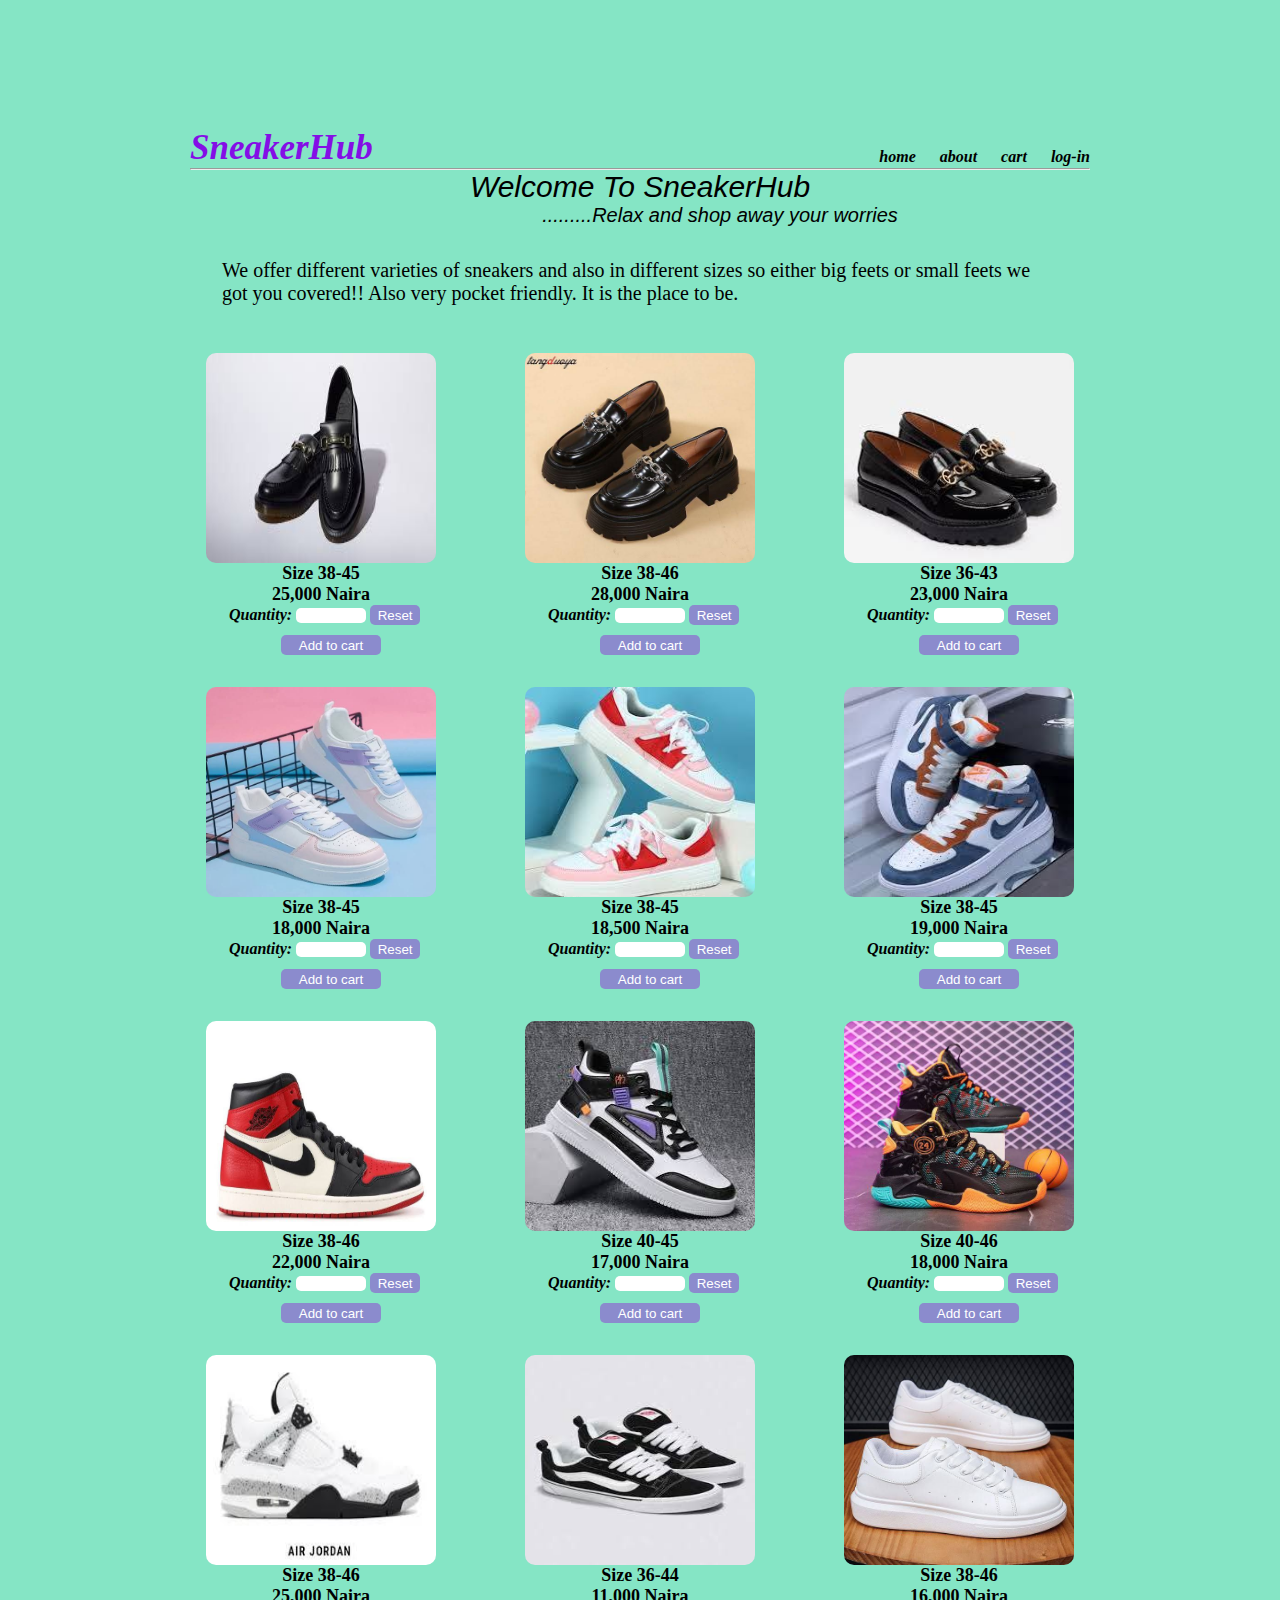
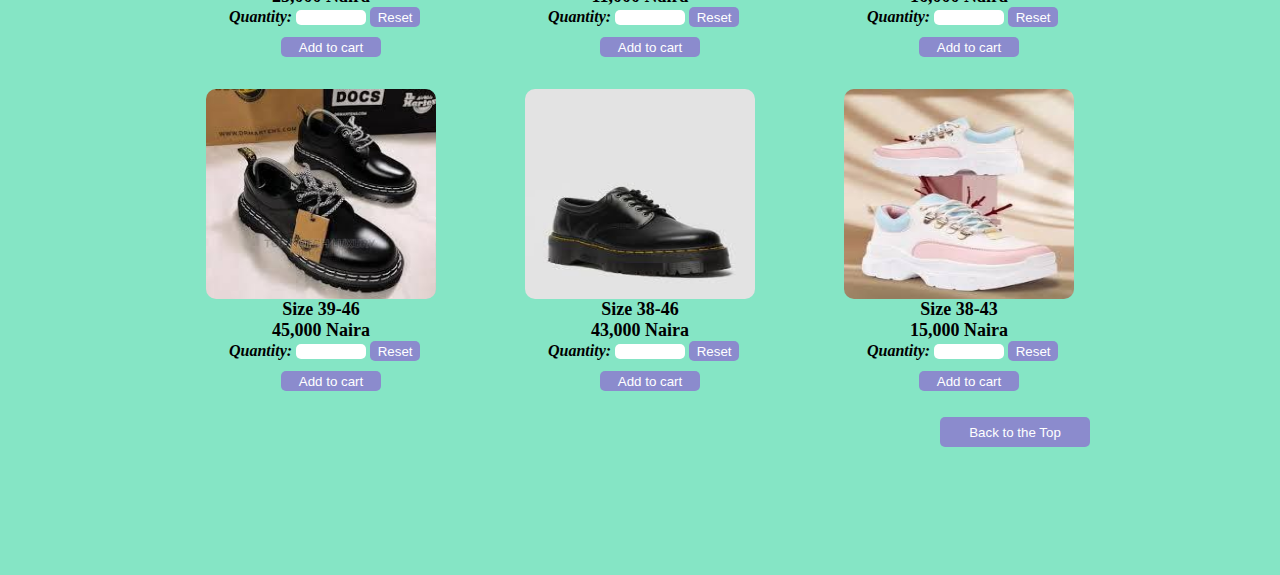
<file: index.html>
<!DOCTYPE html>
<html lang="en">
<head>
  <meta charset="UTF-8">
  <meta name="viewport" content="width=device-width, initial-scale=1.0"> 
  <link rel="stylesheet" href="styles.css">
  <title>First Website</title>
</head>
<body>
  <div class="flexbox-container">
   <div class="flexbox-items">

    <div class="flexbox-item1">
        <span class="h"><h2>SneakerHub</h2></span>

        <div class="left">
        <h4>HOME</h4>
        <h4><a href="./about.html" target="_blank" class="about">ABOUT</a></h4>
        <h4><a href="./signup.html" target="_blank" class="cart">CART</a> </h4>
        <h4><a href="./login.html" target="_blank" class="login">LOG-IN</a></h4>
        </div>
       
    </div>
     <hr>
    <div class="flexbox-item2">
        <h3>Welcome To SneakerHub</h3>
        <h5>.........Relax and shop away your worries</h5>
        <p>We offer different varieties of sneakers and also in different sizes so either
            big feets or small feets we got you covered!!
            Also very pocket friendly. It is the place to be.
        </p>
    </div>

    <div class="flexbox-item3">
        <div class="shoes">
          <img src="./shoes/loafer1.jpg">
          <span class="sizes">Size 38-45</span>
          <span class="prizes">25,000 Naira</span>
          <form>
            <label for="">Quantity:</label>
            <input type="number">
            <button class="reset" type="reset">Reset</button>
          </form>
          <button class="add">Add to cart</button>
        </div>

        <div class="shoes">
          <img src="./shoes/loafer2.jpg">
          <span class="sizes">Size 38-46</span>
          <span class="prizes">28,000 Naira</span>
          <form>
            <label for="">Quantity:</label>
            <input type="number">
            <button class="reset" type="reset">Reset</button>
          </form>
          <button class="add">Add to cart</button>
        </div>

        <div class="shoes">
          <img src="./shoes/loafer3.jpg">
          <span class="sizes">Size 36-43</span>
          <span class="prizes">23,000 Naira</span>
          <form>
            <label for="">Quantity:</label>
            <input type="number">
            <button class="reset" type="reset">Reset</button>
          </form>
          <button class="add">Add to cart</button>
        </div>

    </div>

    <div class="flexbox-item4">
       <div class="shoes">
        <img src="./shoes/nike1.jpg">
        <span class="sizes">Size 38-45</span>
        <span class="prizes">18,000 Naira</span>
        <form>
          <label for="">Quantity:</label>
          <input type="number">
          <button class="reset" type="reset">Reset</button>
        </form>
        <button class="add">Add to cart</button>
       </div>

       <div class="shoes">
        <img src="./shoes/nike2.jpg">
        <span class="sizes">Size 38-45</span>
        <span class="prizes">18,500 Naira</span>
        <form>
          <label for="">Quantity:</label>
          <input type="number">
          <button class="reset" type="reset">Reset</button>
        </form>
        <button class="add">Add to cart</button>
       </div>

       <div class="shoes">
        <img src="./shoes/nike3.jpg">
        <span class="sizes">Size 38-45</span>
        <span class="prizes">19,000 Naira</span>
        <form>
          <label for="">Quantity:</label>
          <input type="number">
          <button class="reset" type="reset">Reset</button>
        </form>
        <button class="add">Add to cart</button>
       </div>

    </div>

    <div class="flexbox-item5">
      <div class="shoes">
        <img src="./shoes/nike4.jpg">
        <span class="sizes">Size 38-46</span>
        <span class="prizes">22,000 Naira</span>
        <form>
          <label for="">Quantity:</label>
          <input type="number">
          <button class="reset" type="reset">Reset</button>
        </form>
        <button class="add">Add to cart</button>
      </div>

      <div class="shoes">
        <img src="./shoes/sport1.jpg">
        <span class="sizes">Size 40-45</span>
        <span class="prizes">17,000 Naira</span>
        <form>
          <label for="">Quantity:</label>
          <input type="number">
          <button class="reset" type="reset">Reset</button>
        </form>
        <button class="add">Add to cart</button>
      </div>

      <div class="shoes">
        <img src="./shoes/sport2.jpg">
        <span class="sizes">Size 40-46</span>
        <span class="prizes">18,000 Naira</span>
        <form>
          <label for="">Quantity:</label>
          <input type="number">
          <button class="reset" type="reset">Reset</button>
        </form>
        <button class="add">Add to cart</button>
      </div>

    </div>

      <div class="flexbox-item6">
        <div class="shoes">
          <img src="./shoes/AJ2.jpg">
          <span class="sizes">Size 38-46</span>
         <span class="prizes">25,000 Naira</span>
         <form>
          <label for="">Quantity:</label>
          <input type="number">
          <button class="reset" type="reset">Reset</button>
        </form>
         <button class="add">Add to cart</button>
        </div>

        <div class="shoes">
          <img src="./shoes/vans.jpg">
          <span class="sizes">Size 36-44</span>
          <span class="prizes">11,000 Naira</span>
          <form>
            <label for="">Quantity:</label>
            <input type="number">
            <button class="reset" type="reset">Reset</button>
          </form>
          <button class="add">Add to cart</button>
        </div>

        <div class="shoes">
          <img src="./shoes/white.jpg">
          <span class="sizes">Size 38-46</span>
          <span class="prizes">16,000 Naira</span>
          <form>
            <label for="">Quantity:</label>
            <input type="number">
            <button class="reset" type="reset">Reset</button>
          </form>
          <button class="add">Add to cart</button>
        </div>

      </div>

      <div class="flexbox-item7">
        <div class="shoes">
          <img src="./shoes/mertens.jpg">
          <span class="sizes">Size 39-46</span>
          <span class="prizes">45,000 Naira</span>
          <form>
            <label for="">Quantity:</label>
            <input type="number">
            <button class="reset" type="reset">Reset</button>
            </form>
          <button class="add">Add to cart</button>
        </div>

        <div class="shoes">
          <img src="./shoes/doc.jpg">
          <span class="sizes">Size 38-46</span>
          <span class="prizes">43,000 Naira</span>
          <form>
            <label for="">Quantity:</label>
            <input type="number">
            <button class="reset" type="reset">Reset</button>
            </form>
          <button class="add">Add to cart</button>  
        </div>

        <div class="shoes">
          <img src="./shoes/pink.jpg">
          <span class="sizes">Size 38-43</span>
          <span class="prizes">15,000 Naira</span>
          <form>
            <label for="">Quantity:</label>
            <input type="number">
            <button class="reset" type="reset">Reset</button>
            </form>
          <button class="add">Add to cart</button>
        </div>

      </div>

      <a href="#"><button class="top">Back to the Top</button></a>

   </div>

  </div>

</body>
</file>
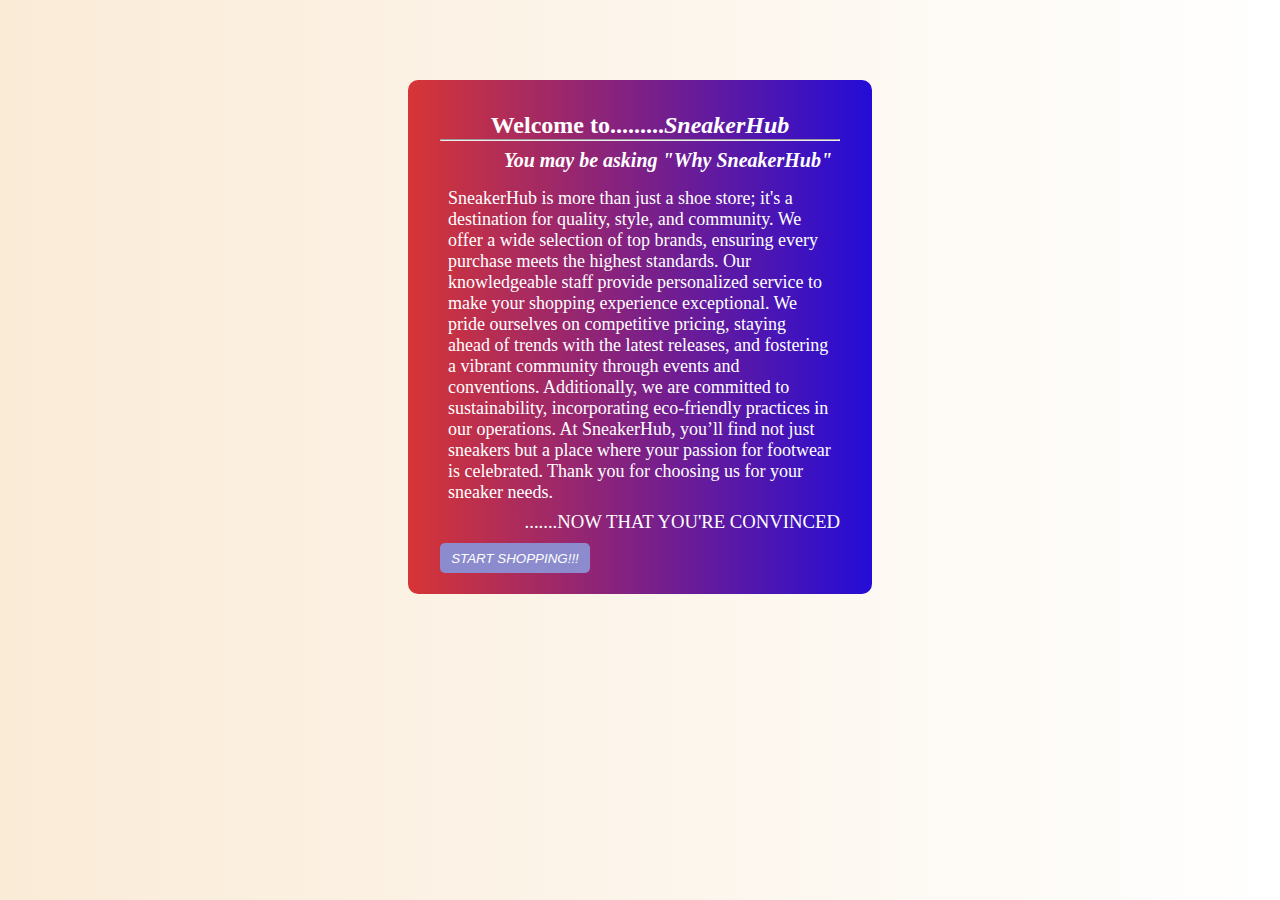
<file: about.html>
<!DOCTYPE html>
<html lang="en">
<head>
  <meta charset="UTF-8">
  <meta name="viewport" content="width=device-width, initial-scale=1.0"> 
  <link rel="stylesheet" href="about.css">
  <title>About</title>
</head>
<body>
  <div class="flexbox-container">
   <div class="flexbox-item1">

     <h2>Welcome to.........<span>SneakerHub</span></h2>
     <hr>
     <h4>You may be asking "Why SneakerHub"</h4>
     <p>SneakerHub is more than just a shoe store; it's a destination for quality, style, and community. 
     We offer a wide selection of top brands, ensuring every purchase meets the highest standards. 
     Our knowledgeable staff provide personalized service to make your shopping experience exceptional.
     We pride ourselves on competitive pricing, staying ahead of trends with the latest releases,
     and fostering a vibrant community through events and conventions. Additionally, we are committed to sustainability,
     incorporating eco-friendly practices in our operations.
     At SneakerHub, you’ll find not just sneakers but a place where your passion for footwear is celebrated.
     Thank you for choosing us for your sneaker needs.
     </p>

     <h3>.......Now that you're convinced </h3>
     <a href="index.html" target="_blank"> <button> START SHOPPING!!!</button> </a>

   </div>
  
  </div>

</body>
</file>
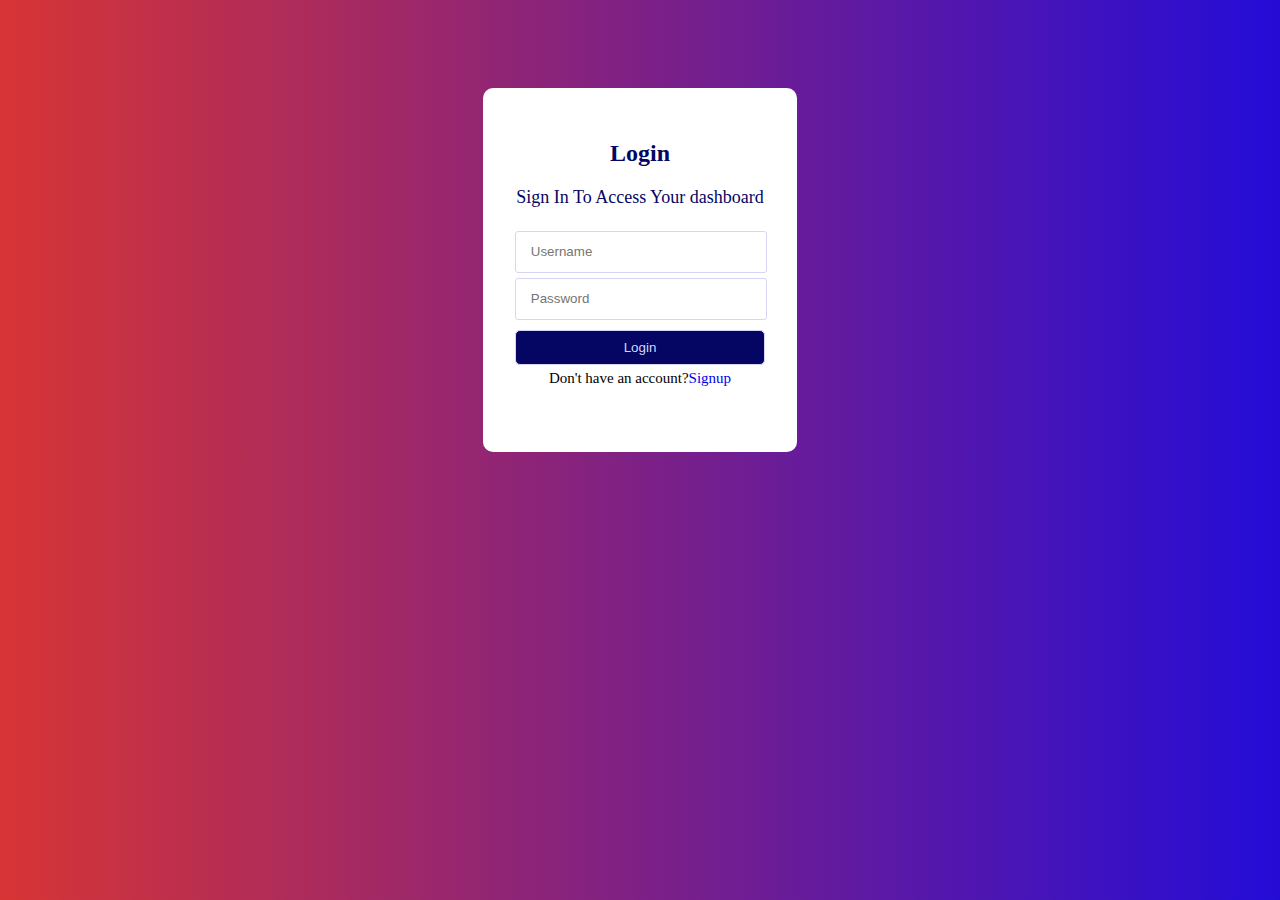
<file: login.html>
<!DOCTYPE html>
<html lang="en">
<head>
  <meta charset="UTF-8">
  <meta name="viewport" content="width=device-width, initial-scale=1.0"> 
  <link rel="stylesheet" href="login.css">
  <title>Login</title>
</head>
<body>
  <div class="flexbox-container">
    <div class="flexbox-item1">
      <h2>Login</h2>

      <p>
        Sign In To Access Your dashboard

      <form>
        <input type="text" placeholder="    Username" required>

        <input type="password" placeholder="    Password" required>

        <button type="submit">Login</button>
    
      </form>
      <h4>Don't have an account?<a href="signup.html" target="_blank">Signup</a></h4>
  
    </div>

  </div>

</body>
</file>
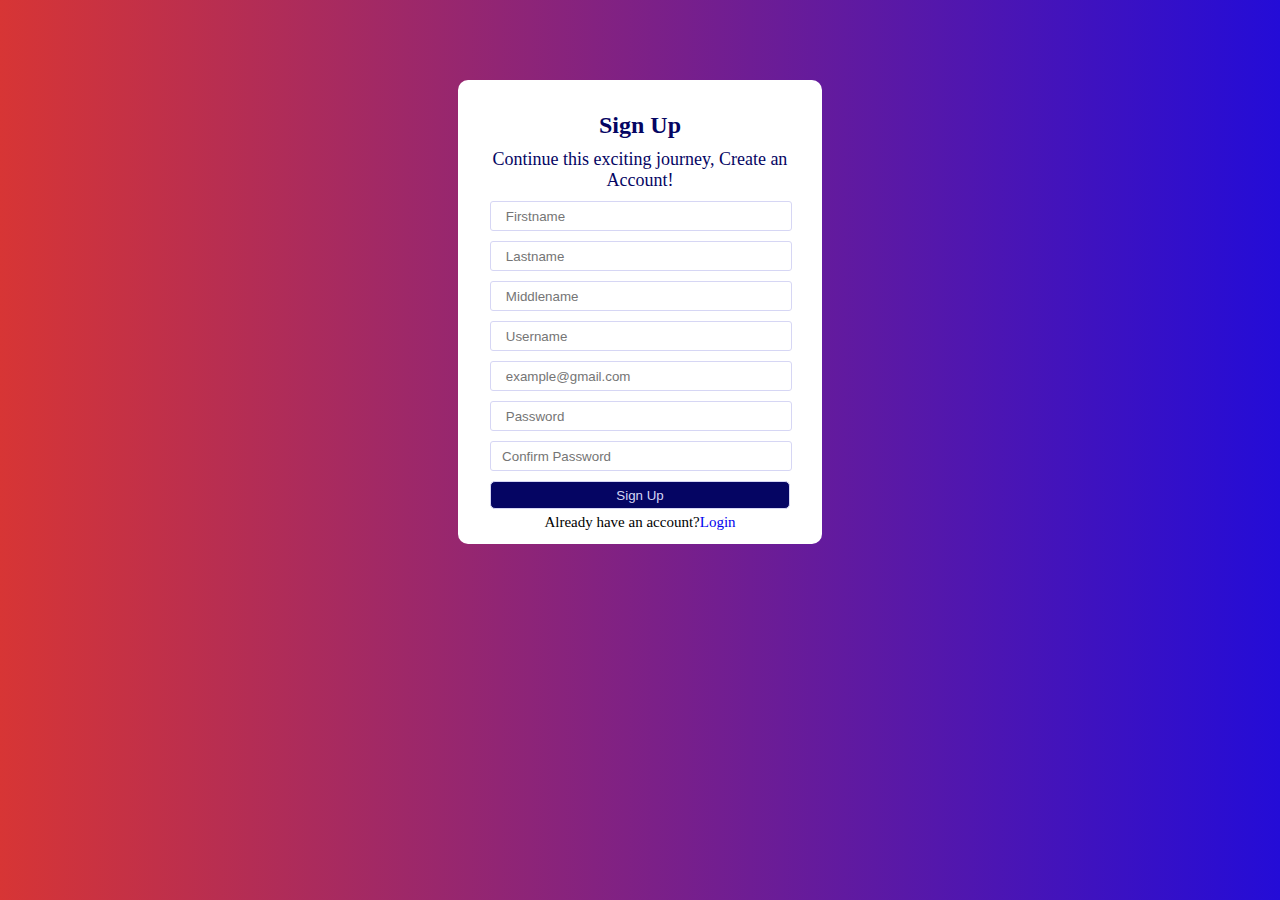
<file: signup.html>
<!DOCTYPE html>
<html lang="en">
<head>
  <meta charset="UTF-8">
  <meta name="viewport" content="width=device-width, initial-scale=1.0"> 
  <link rel="stylesheet" href="signup.css">
  <title>signup</title>
</head>
<body>
    <div class="flexbox-container">
       <div class="flexbox-item1">
         <h2>Sign Up</h2>
         <p>
            Continue this exciting journey, Create an Account!
         </p>

         <form>
            
            <input type="text" placeholder="    Firstname" required>
               
            <input type="text" placeholder="    Lastname" required>           
            
            <input type="text" placeholder="    Middlename">          
            
            <input type="text" placeholder="    Username" required>

            <input type="email" placeholder="    example@gmail.com" required>
                       
            <input type="password" placeholder="    Password" required>

            <input type="password" placeholder="   Confirm Password" required>

            <button type="submit">Sign Up</button>
          
         </form>
         <h4>Already have an account?<a href="login.html" target="_blank">Login</a></h4>

       </div>

    </div>
    
</body>
</file>
<file: styles.css>
*{
    padding: 0;
    margin: 0;
}
body{
    background-color: rgba(112, 225, 187, 0.853);
    color: black;
}
.flexbox-container{
    display: flex;
    align-items: center;
    justify-content: center;
    padding: 5rem;
}
.flexbox-items{
    width: 900px;
    border-radius: 20px;
    padding: 3rem;
}
.flexbox-item1{
    display: flex;
    justify-content: space-between;
}
.left{
    display: flex;
    gap: 1.5rem;
    margin-top: 20px;
    text-transform: lowercase;
    font-style: oblique;
}
h2{
    font-size: 35px;
    font-style: italic;
    font-family: fantasy;
    color: rgb(132, 14, 230);
}
h3{
    text-align: center;
    font-size: 30px;
    font-weight: 500;
    font-family: 'Segoe UI', Tahoma, Geneva, Verdana, sans-serif;
    font-style: italic;
}
h5{
    text-align: center;
    font-size: 20px;
    font-weight: 500;
    font-family: 'Segoe UI', Tahoma, Geneva, Verdana, sans-serif;
    font-style: italic; 
    font-weight: 400;
    margin-left: 160px;
}
p{
    font-size: 20px;
    font-family: 'Times New Roman', Times, serif;
    padding: 2rem;
}
.flexbox-item3{
    display: flex;
    justify-content: space-between;
    padding: 1rem;
}
img{
    width: 230px;
    height: 210px;
    border-radius: 10px;
}
.shoes{
    display: grid;
}
.sizes{
    font-size: 18px;
    text-align: center;
    font-family: 'Times New Roman', Times, serif;
    font-weight: 800;
}
.prizes{
    font-size: 18px;
    text-align: center;
    font-family: 'Times New Roman', Times, serif;
    font-weight: 800;
}
.flexbox-item4{
    display: flex;
    justify-content: space-between;
    padding: 1rem;
}
.flexbox-item5{
    display: flex;
    justify-content: space-between;
    padding: 1rem;
}
.flexbox-item6{
    display: flex;
    justify-content: space-between;
    padding: 1rem;
}
.flexbox-item7{
    display: flex;
    justify-content: space-between;
    padding: 1rem;
}
.top{
    height: 30px;
    width: 150px;
    background-color: rgb(139, 139, 205);
    border: none;
    border-radius: 5px;
    margin-left: 750px;
    margin-top: 10px;
    color: white;
}
.top:hover{
    background-color: black;
    cursor: pointer;
}
a{
    color: white;
    text-decoration: none;
}
.add{
    width: 100px;
    height: 20px;
    margin-left: 75px;
    background-color: rgb(139, 139, 205);
    color: white;
    border: none;
    border-radius: 5px;
    margin-top: 10px;
}
.add:hover{
    background-color: black;
    cursor: pointer;
}
label{
    font-style: italic;
    font-weight: bold;
    margin-left: 23px;
}
input{
    width: 70px;
    border: none;
    border-radius: 5px;
}
.reset{
    width: 50px;
    height: 20px;
    border: none;
    border-radius: 5px;
    background-color: rgb(139, 139, 205);
    color: white;
}
.reset:hover{
    background-color: black;
    cursor: pointer;
}
.about{
    text-decoration: none;
}
.about:link {color: black;}
.about:visited {color: rgb(236, 146, 28);}
.about:hover {color: aquamarine;}
.about:active {color: blueviolet;}
.cart{
    text-decoration: none;
}
.cart:link {color: black;}
.cart:visited {color: rgb(236, 146, 28);}
.cart:hover {color: aquamarine;}
.cart:active {color: blueviolet;}
.login{
    text-decoration: none;
}
.login:link {color: black;}
.login:visited {color: rgb(236, 146, 28);}
.login:hover {color: aquamarine;}
.login:active {color: blueviolet;}

@media screen and (max-width: 500px) {
     .flexbox-container{
        display: flex;
        align-items: center;
        justify-content: center;
        padding: 2rem;
    } 
    .flexbox-items{
        width: 400px;
        border-radius: 20px;
        padding: 1.5rem;
    }
    .flexbox-item1{
        display: flex;
        justify-content: space-between;
    }
    .left{
        display: flex;
        gap: .5rem;
        margin-top: 10px;
        text-transform: lowercase;
        font-style: oblique;
    }
    h2{
        font-size: 25px;
        font-style: italic;
        font-family: fantasy;
        color: rgb(132, 14, 230);
    }
    h3{
        text-align: center;
        font-size: 15px;
        font-weight: 500;
        font-family: 'Segoe UI', Tahoma, Geneva, Verdana, sans-serif;
        font-style: italic;
    }
    h5{
        text-align: center;
        font-size: 15px;
        font-weight: 500;
        font-family: 'Segoe UI', Tahoma, Geneva, Verdana, sans-serif;
        font-style: italic; 
        font-weight: 400;
        margin-left: 60px;
    }
    p{
        font-size: 20px;
        font-family: 'Times New Roman', Times, serif;
        padding: 1rem;
    }
    .flexbox-item3{
        display: flex;
        justify-content: space-between;
        padding: 1rem;
    }
    img{
        width: 100px;
        height: 90px;
        border-radius: 10px;
    }
    .shoes{
        display: grid;
    }
    .sizes{
        font-size: 13px;
        text-align: center;
        font-family: 'Times New Roman', Times, serif;
        font-weight: 800;
    }
    .prizes{
        font-size: 13px;
        text-align: center;
        font-family: 'Times New Roman', Times, serif;
        font-weight: 800;
    }
    .flexbox-item4{
        display: flex;
        justify-content: space-between;
        padding: .5rem;
    }
    .flexbox-item5{
        display: flex;
        justify-content: space-between;
        padding: .5rem;
    }
    .flexbox-item6{
        display: flex;
        justify-content: space-between;
        padding: .5rem;
    }
    .flexbox-item7{
        display: flex;
        justify-content: space-between;
        padding: .5rem;
    }
    .top{
        height: 30px;
        width: 150px;
        background-color: rgb(139, 139, 205);
        border: none;
        border-radius: 5px;
        margin-left: 750px;
        margin-top: 10px;
        color: white;
    }
    .top:hover{
        background-color: black;
        cursor: pointer;
    }
    a{
        color: white;
        text-decoration: none;
    }
    .add{
        width: 100px;
        height: 20px;
        margin-left: 75px;
        background-color: rgb(139, 139, 205);
        color: white;
        border: none;
        border-radius: 5px;
        margin-top: 10px;
    }
    .add:hover{
        background-color: black;
        cursor: pointer;
    }
    label{
        font-style: italic;
        font-weight: bold;
        margin-left: 23px;
    }
    input{
        width: 70px;
        border: none;
        border-radius: 5px;
    }
    .reset{
        width: 50px;
        height: 20px;
        border: none;
        border-radius: 5px;
        background-color: rgb(139, 139, 205);
        color: white;
    }
    
}
</file>
<file: about.css>
*{
    padding: 0;
    margin: 0;
}
body{
    background-image:linear-gradient(to right, antiquewhite, white);
}
.flexbox-container{
    display: flex;
    align-items: center;
    justify-content: center;
    padding-top: 5rem;
}
.flexbox-item1{
    width: 400px;
    height: 450px;
    background-image: linear-gradient(to right, rgb(215, 53, 53) , rgb(36, 12, 215));;
    padding: 2rem;
    border-radius: 10px;
    color: white;
}
h2{
    text-align: center;
    font-family:  Times, 'Times New Roman', serif;
    
}
span{
    font-style: italic;
}
h4{
    font-style: italic;
    text-align: end;
    padding: 0.5rem;
    font-size: 20px;
}
p{
    font-family: 'Times New Roman', Times, serif;
    font-size: 18px;
    padding: .5rem;
    font-weight: 100;
}
h3{
    text-align: end;
   text-transform: uppercase;
   font-weight: 100;
}
button{
    height: 30px;
    width: 150px;
    background-color: rgb(139, 139, 205);
    border: none;
    border-radius: 5px;
    margin-top: 10px;
    color: white;
    font-style: italic;
}
button:hover{
    background-color: black;
    cursor: pointer;
}
</file>
<file: login.css>
*{
    padding: 0;
    border: 0;
}
body{
    background-image: linear-gradient(to right, rgb(215, 53, 53) , rgb(36, 12, 215));;
}
.flexbox-container{
    display: flex;
    align-items: center;
    justify-content: center;
    padding-top: 5rem;
}
.flexbox-item1{
    width: 250px;
    padding: 2rem;
    background-color: white;
    height: 300px;
    border-radius: 10px;
}
h2{
    font-family: 'Times New Roman', Times, serif;
    font-weight: bold;
    text-align: center;
    color: rgb(5, 5, 99);
}
p{
    margin-top: 10px;
    font-weight: 200;
    text-align: center;
    color: rgb(5, 5, 99);
    font-size: 18px;
}
input{
    border-radius: 3px;
    border: 1px solid rgb(214, 214, 244);
    width: 250px;
    height: 40px;
    background-color: transparent;
    margin-top: 5px;
}
button{
    border-radius: 5px;
    border: 1px solid rgb(214, 214, 244);
    width: 250px;
    height: 35px;
    background-color: rgb(5, 5, 99);
    margin-top: 10px;
    color: rgb(214, 214, 244);
}
h4{
    font-size: 15px;
    text-align: center;
    font-weight: 200;
    margin-top: 5px;
}
a{
    text-decoration: none;
}
</file>
<file: signup.css>
*{
    padding: 0;
    margin: 0;
}
body{
    background-image: linear-gradient(to right, rgb(215, 53, 53) , rgb(36, 12, 215));;
}
.flexbox-container{
    display: flex;
    align-items: center;
    justify-content: center;
    padding: 5rem;
    padding-top:  5rem;
}
.flexbox-item1{
    width: 300px;
    padding: 2rem;
    background-color: white;
    height: 400px;
    border-radius: 10px;
}
h2{
    font-family: 'Times New Roman', Times, serif;
    font-weight: bold;
    text-align: center;
    color: rgb(5, 5, 99);
}
p{
    margin-top: 10px;
    font-weight: 200;
    text-align: center;
    color: rgb(5, 5, 99);
    font-size: 18px;
}
input{
    border-radius: 3px;
    border: 1px solid rgb(214, 214, 244);
    width: 300px;
    height: 28px;
    background-color: transparent;
    margin-top: 10px;
}
button{
    border-radius: 5px;
    border: 1px solid rgb(214, 214, 244);
    width: 300px;
    height: 28px;
    background-color: rgb(5, 5, 99);
    margin-top: 10px;
    color: rgb(214, 214, 244);
}
h4{
    font-size: 15px;
    text-align: center;
    font-weight: 200;
    margin-top: 5px;
}
a{
    text-decoration: none;
}
</file>
